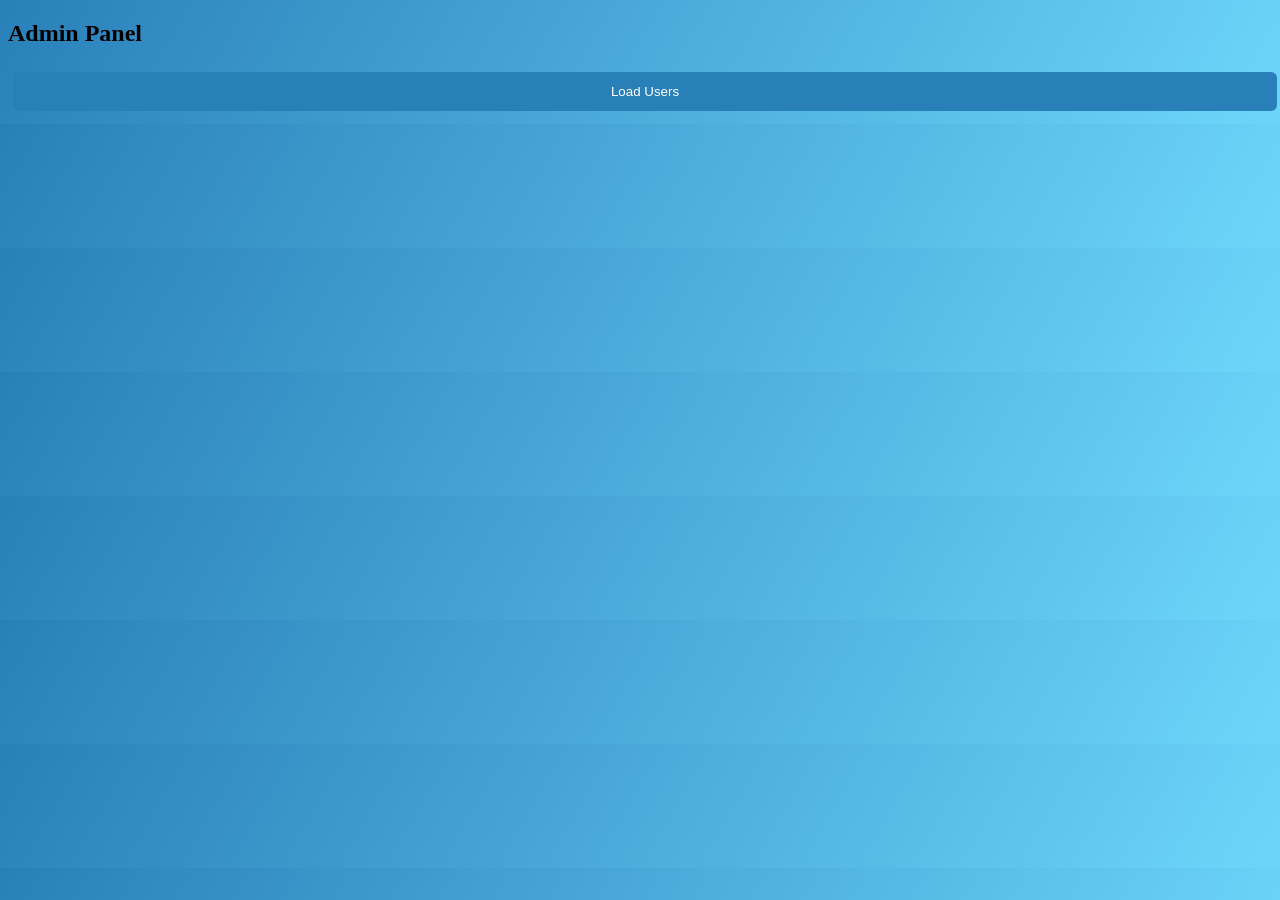
<file: admin.html>
<!DOCTYPE html>
<html>
<head>
<link rel="stylesheet" href="style.css">
</head>

<body>

<h2>Admin Panel</h2>

<button onclick="loadPending()">Load Users</button>
<div id="users"></div>

<script>
async function loadPending() {

    let res = await fetch("http://localhost:5000/pending");
    let data = await res.json();

    let div = document.getElementById("users");
    div.innerHTML = "";

    data.forEach(u => {
        div.innerHTML += `
        <p>${u.email}
        <button onclick="approve('${u.email}')">Approve</button></p>
        `;
    });
}

async function approve(email) {
    await fetch("http://localhost:5000/approve", {
        method:"POST",
        headers:{"Content-Type":"application/json"},
        body: JSON.stringify({email})
    });

    alert("Approved");
    loadPending();
}
</script>

</body>
</html>
</file>
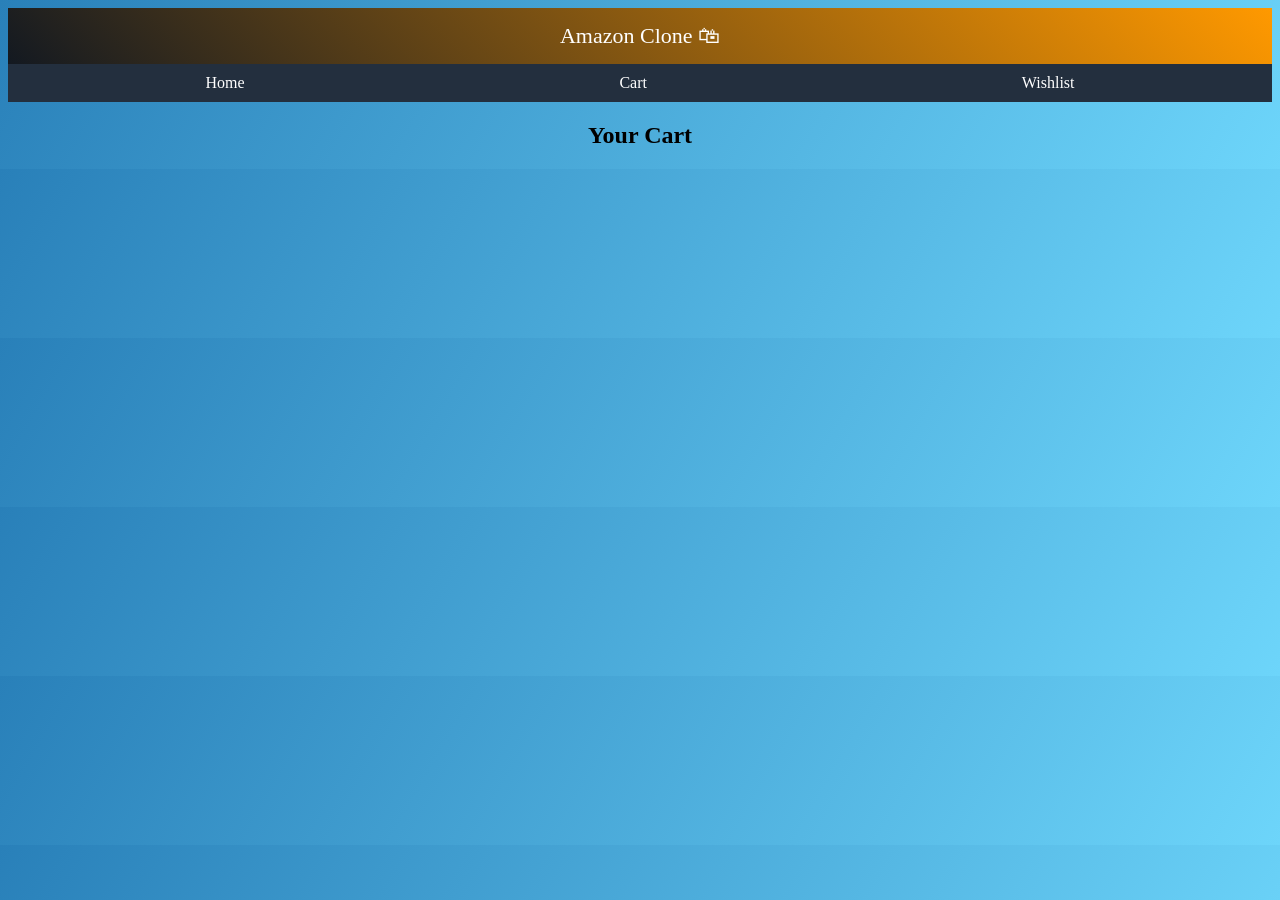
<file: cart.html>
<!-- <!-- <link rel="stylesheet" href="style.css">
<script src="script.js"></script>
<body onload="loadCart()">

<div id="cartItems"></div>

<div id="total" class="total"></div>

<button onclick="location.href='payment.html'" class="buy">
    Proceed to Payment
</button>

</body> -->
<!-- cart.html -->
<!-- <div class="product">
  <h3>Product 1</h3>
  <button onclick="addToCart('Product 1')">Add to Cart</button>
</div>

<div class="cart">
  <h2>Cart</h2>
  <ul id="cart-items"></ul>
</div>

<script>
let cart = [];

function addToCart(productName) {
    cart.push(productName); // Add item to cart array
    updateCartDisplay();
}

function updateCartDisplay() {
    const cartList = document.getElementById('cart-items');
    cartList.innerHTML = ""; // Clear previous list

    cart.forEach((item, index) => {
        const li = document.createElement('li');
        li.textContent = item;
        cartList.appendChild(li);
    });
}
</script> --> 
<!DOCTYPE html>
<html>
<head>
<link rel="stylesheet" href="style.css">
<script src="script.js" defer></script>
</head>
<body>

<div class="header">Amazon Clone 🛍</div>

<div class="nav">
    <a href="product.html">Home</a>
    <a href="cart.html">Cart</a>
    <a href="wishlist.html">Wishlist</a>
</div>

<h2 style="text-align:center;">Your Cart</h2>

<div class="container" id="cartList">
  <!-- Items will be dynamically added here -->
</div>

<p id="totalPrice" style="text-align:center; font-weight:bold; font-size:18px;"></p>

</body>
</html>
</file>
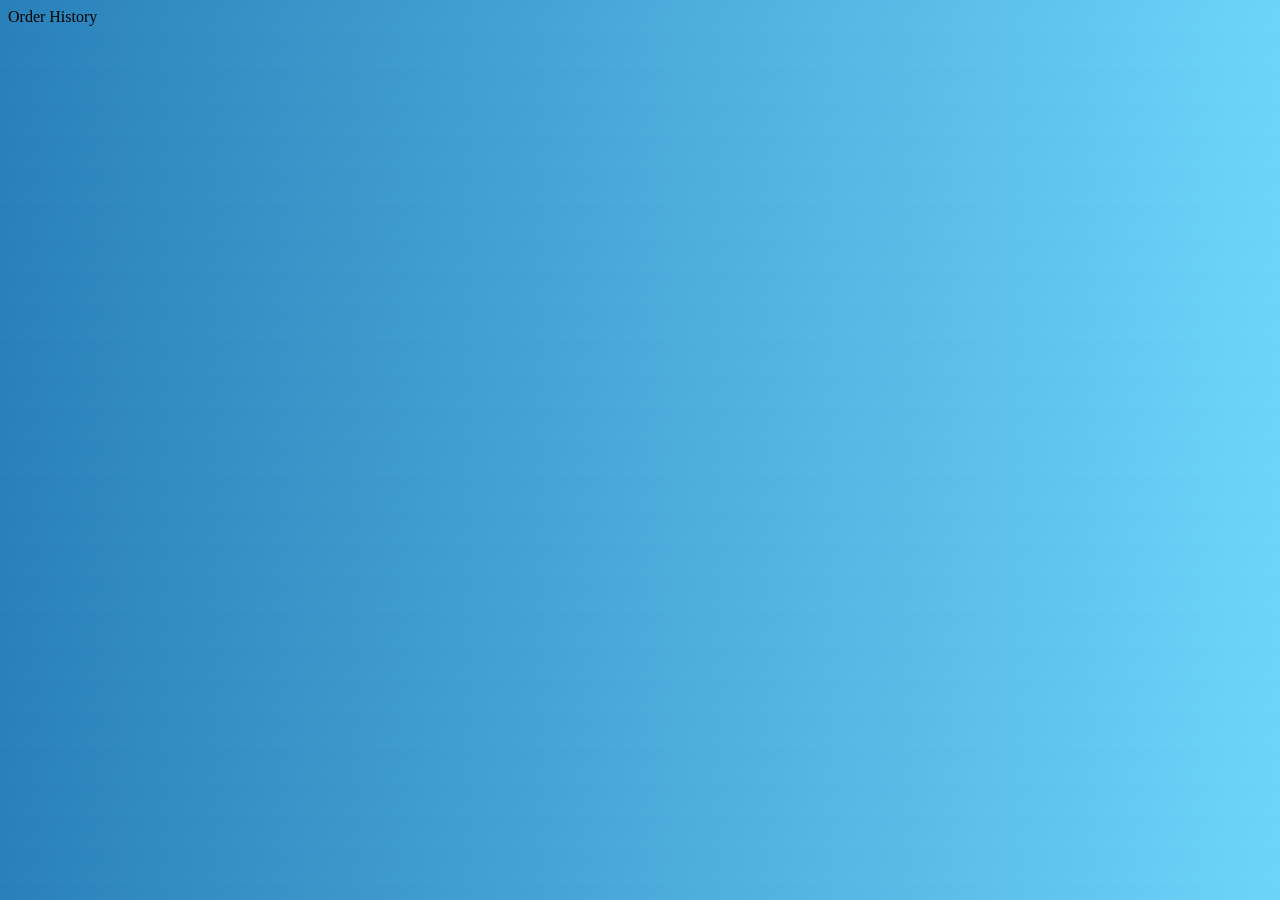
<file: history.html>
<!DOCTYPE html>
<html>
<head>

<link rel="stylesheet" href="style.css">
<script src="script.js"></script>

</head>

<body>

<nav>Order History</nav>

<div id="his"></div>

<script>

showHistory();

</script>

</body>
</html>
</file>
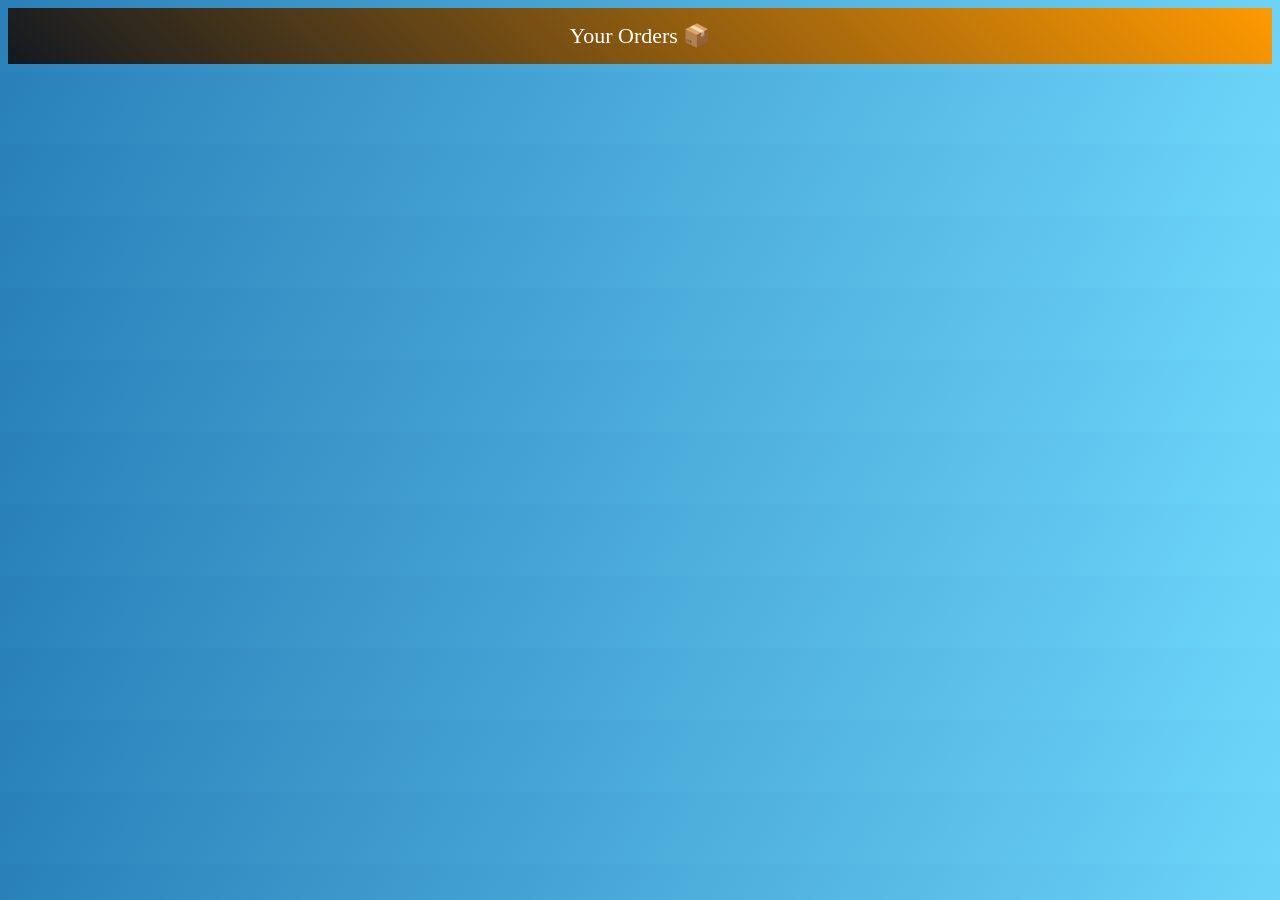
<file: order.html>
<!DOCTYPE html>
<html>
<head>
<link rel="stylesheet" href="style.css">
<script src="script.js"></script>
</head>

<body onload="loadOrders()">

<div class="header">Your Orders 📦</div>

<div id="orders"></div>

<script>
function loadOrders() {

    let orders = JSON.parse(localStorage.getItem("orders")) || [];
    let div = document.getElementById("orders");

    orders.forEach(order => {
        div.innerHTML += `<h3>Order Date: ${order.date}</h3>`;

        order.items.forEach(item => {
            div.innerHTML += `<p>${item.name} x ${item.qty}</p>`;
        });

        div.innerHTML += "<hr>";
    });
}
</script>

</body>
</html>
</file>
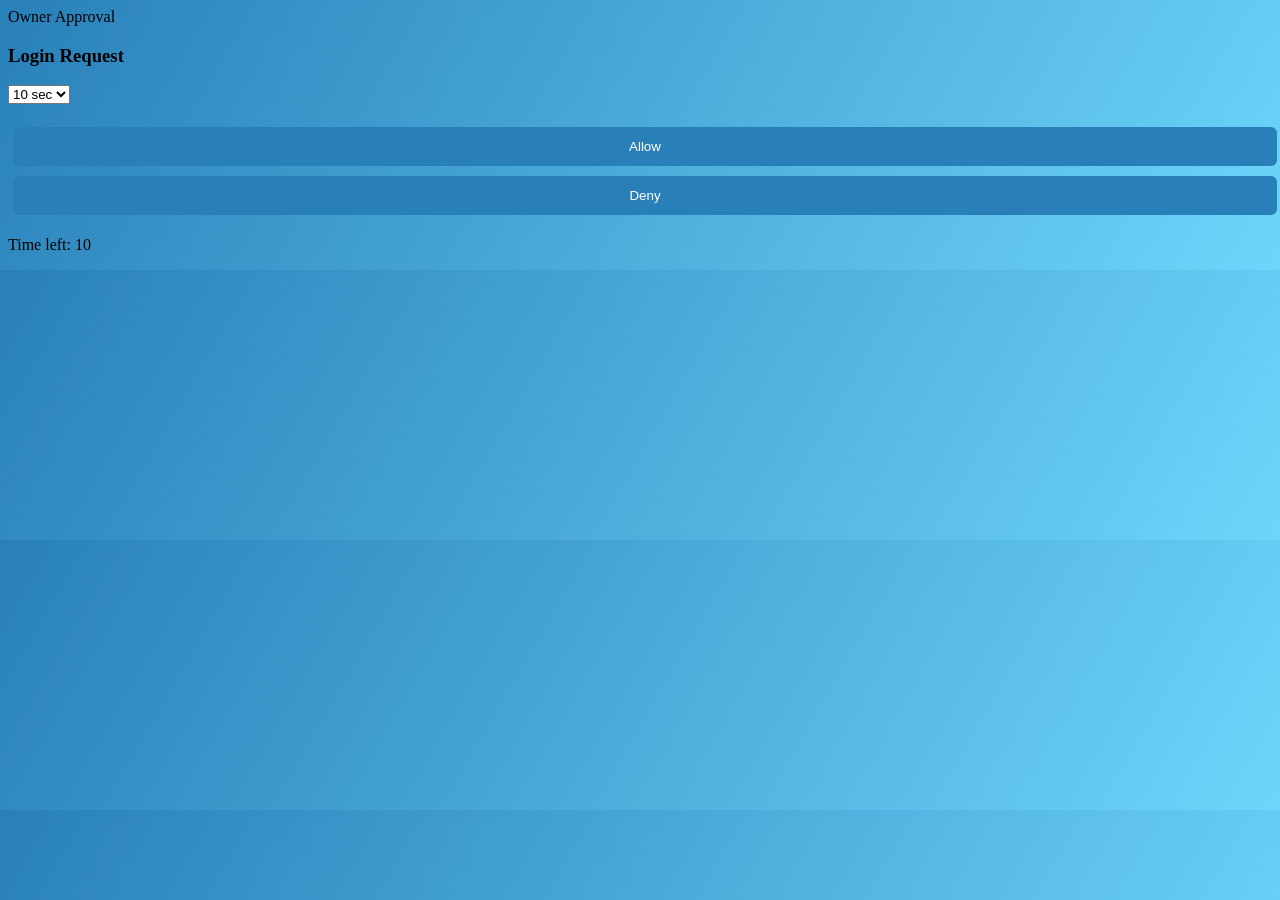
<file: owner.html>
<!DOCTYPE html>
<html>
<head>

<link rel="stylesheet" href="style.css">
<script src="script.js"></script>

</head>

<body>

<nav>Owner Approval</nav>

<div class="container">

<h3>Login Request</h3>

<select id="limit">

<option value="10">10 sec</option>
<option value="20">20 sec</option>
<option value="30">30 sec</option>

</select>

<br><br>

<button onclick="allowLogin()">
Allow
</button>

<button onclick="denyLogin()">
Deny
</button>

<p class="timerBox">
Time left:
<span id="ownerTime">
10
</span>
</p>

</div>

<script>

startOwnerTimer();

</script>

</body>
</html>
</file>
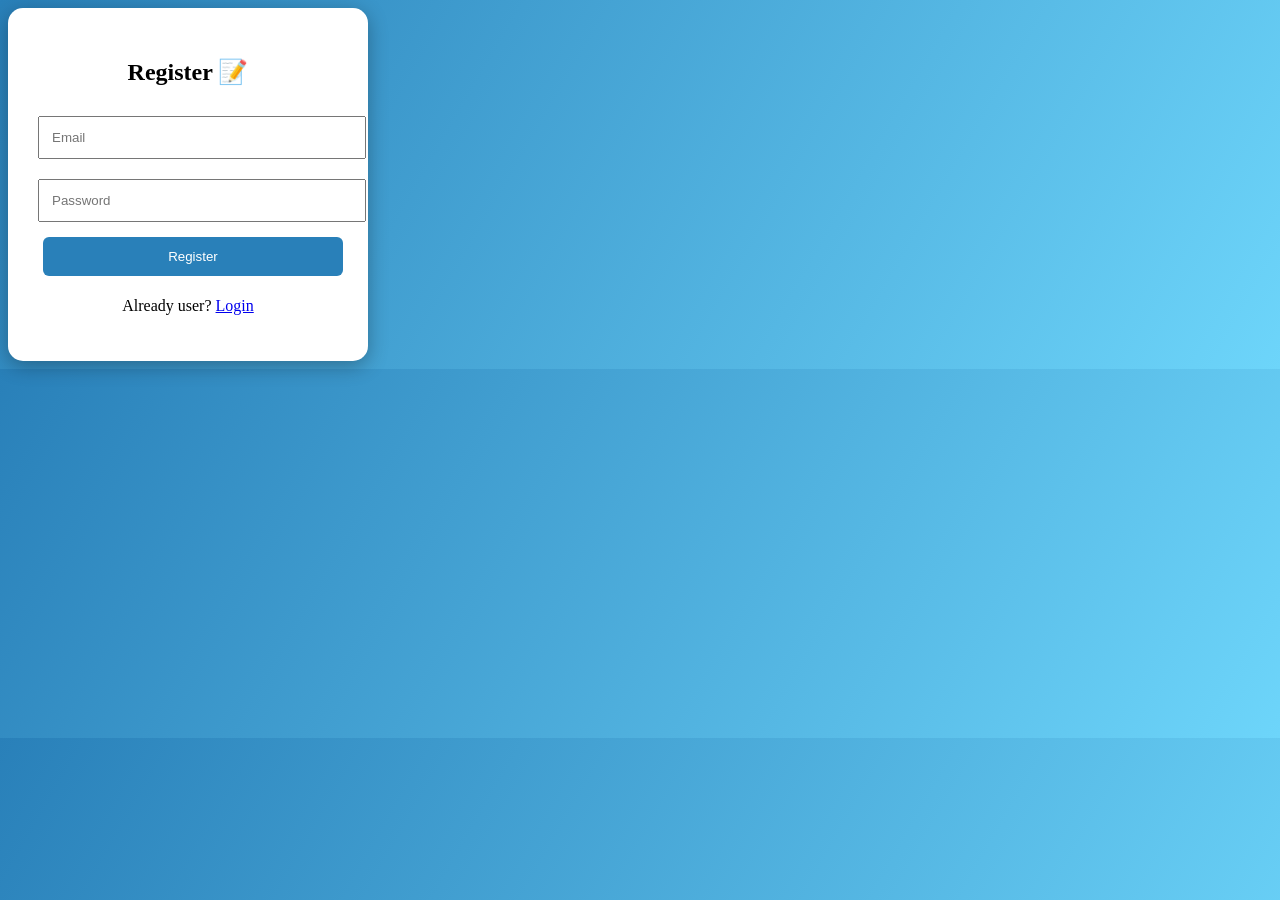
<file: register.html>
<!DOCTYPE html>
<html>
<head>
<link rel="stylesheet" href="style.css">
<script src="script.js"></script>
</head>

<body class="bg">

<div class="form-box">
<h2>Register 📝</h2>

<input id="email" placeholder="Email"><br>
<input id="pass" type="password" placeholder="Password"><br>

<button onclick="register()">Register</button>

<p>Already user? <a href="login.html">Login</a></p>
</div>

</body>
</html>
</file>
<file: style.css>
/* body {
    font-family: Arial;
    margin: 0;
    background: #f3f3f3;
} */
 body {
    background: linear-gradient(120deg,#2980b9,#6dd5fa);
    font-family: 'Segoe UI';
}


.header {
    background: linear-gradient(45deg,#131921,#ff9900);
    color: white;
    padding: 15px;
    font-size: 22px;
    text-align: center;
}

.nav {
    display: flex;
    justify-content: space-around;
    background: #232f3e;
    padding: 10px;
}

.nav a {
    color: white;
    text-decoration: none;
}

.card {
    background: white;
    padding: 15px;
    margin: 15px;
    border-radius: 12px;
    width: 230px;
    display: inline-block;
    text-align: center;
    box-shadow: 0 5px 15px rgba(0,0,0,0.2);
    transition: 0.3s;
}

.card:hover {
    transform: scale(1.05);
}

.card img {
    width: 100%;
    height: 150px;
}

button {
    padding: 10px;
    margin: 5px;
    border: none;
    border-radius: 6px;
    cursor: pointer;
}

.cart { background: orange; color: white; }
.wish { background: red; color: white; }

.buy {
    background: green;
    color: white;
    font-size: 18px;
    animation: pulse 1.5s infinite;
}

@keyframes pulse {
    0% {transform: scale(1);}
    50% {transform: scale(1.1);}
    100% {transform: scale(1);}
} 
 bg {
    background: linear-gradient(45deg,#ff6a00,#ee0979);
    height: 100vh;
    display: flex;
    justify-content: center;
    align-items: center;
}

.form-box {
    background: white;
    padding: 30px;
    border-radius: 15px;
    text-align: center;
    width: 300px;
    box-shadow: 0 5px 20px rgba(0,0,0,0.3);
}

/* input {
    width: 90%;
    padding: 10px;
    margin: 10px;
} */

.login-box {
    width: 320px;
    margin: 100px auto;
    background: white;
    padding: 30px;
    border-radius: 15px;
    box-shadow: 0 10px 30px rgba(0,0,0,0.3);
}

input {
    width: 100%;
    padding: 12px;
    margin: 10px 0;
}

button {
    width: 100%;
    padding: 12px;
    background: #2980b9;
    color: white;
    border: none;
    cursor: pointer;
}
</file>
